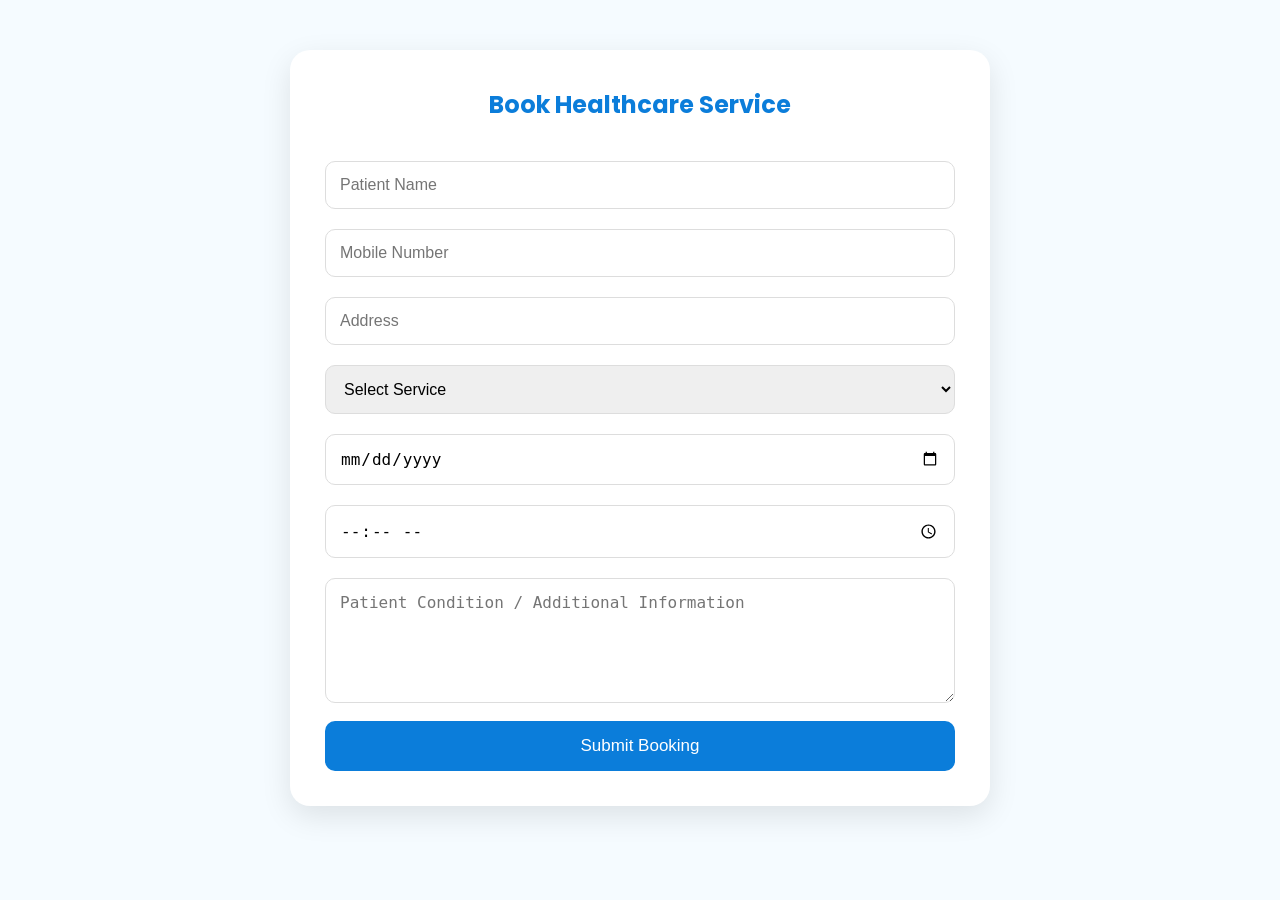
<file: Booking.html>
<!DOCTYPE html>
<html lang="en">
<head>
<meta charset="UTF-8">
<meta name="viewport" content="width=device-width, initial-scale=1.0">

<title>Book Service | Sky Healthcare</title>

<link rel="stylesheet" href="style.css">

<style>
.booking-page{
    min-height:100vh;
    background:#f5fbff;
    padding:50px 20px;
}

.booking-box{
    max-width:700px;
    margin:auto;
    background:#fff;
    padding:35px;
    border-radius:20px;
    box-shadow:0 10px 30px rgba(0,0,0,.1);
}

.booking-box h2{
    text-align:center;
    color:#0b7dda;
    margin-bottom:25px;
}

.booking-box input,
.booking-box select,
.booking-box textarea{
    width:100%;
    padding:14px;
    margin:10px 0;
    border:1px solid #ddd;
    border-radius:10px;
    font-size:16px;
}

.booking-box textarea{
    resize:vertical;
}

.booking-box button{
    width:100%;
    padding:15px;
    background:#0b7dda;
    color:#fff;
    border:none;
    border-radius:10px;
    font-size:17px;
    cursor:pointer;
}

.booking-box button:hover{
    background:#075ea8;
}
</style>

</head>

<body>

<section class="booking-page">

<div class="booking-box">

<h2>Book Healthcare Service</h2>

<form>

<input type="text" placeholder="Patient Name" required>

<input type="tel" placeholder="Mobile Number" required>

<input type="text" placeholder="Address" required>

<select required>
<option value="">Select Service</option>
<option>Home Nursing</option>
<option>Caregiver</option>
<option>ICU Care</option>
<option>Medical Equipment Rental</option>
<option>Physiotherapy</option>
<option>Doctor Home Visit</option>
</select>

<input type="date" required>

<input type="time" required>

<textarea rows="5" placeholder="Patient Condition / Additional Information"></textarea>

<button type="submit">Submit Booking</button>

</form>

</div>

</section>

</body>
</html>
</file>
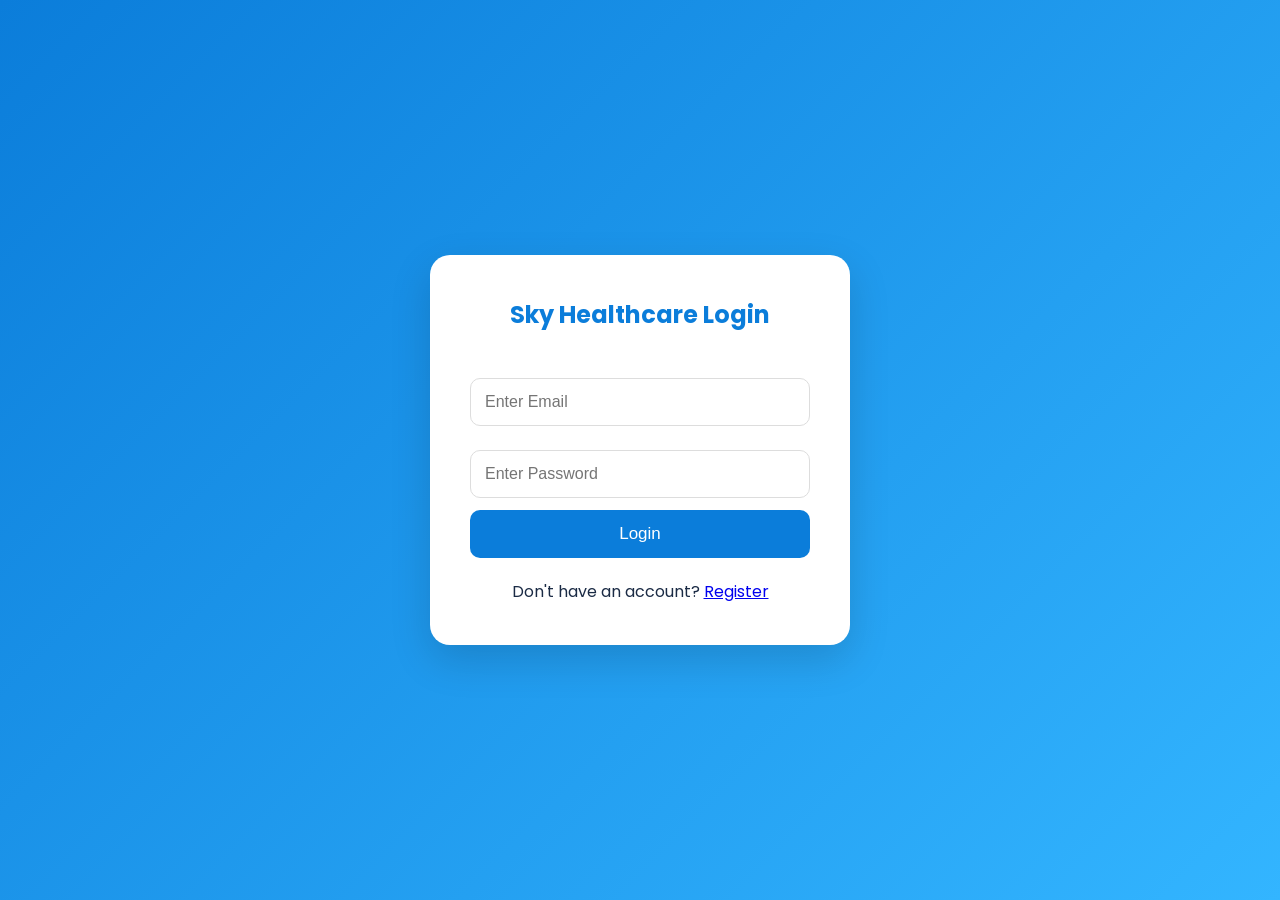
<file: Login.html>
<!DOCTYPE html>
<html lang="en">
<head>
<meta charset="UTF-8">
<meta name="viewport" content="width=device-width, initial-scale=1.0">
<title>Login | Sky Healthcare</title>

<link rel="stylesheet" href="style.css">

<style>
.login-page{
min-height:100vh;
display:flex;
justify-content:center;
align-items:center;
background:linear-gradient(135deg,#0b7dda,#33b5ff);
padding:20px;
}

.login-box{
width:100%;
max-width:420px;
background:#fff;
padding:40px;
border-radius:20px;
box-shadow:0 15px 40px rgba(0,0,0,.15);
}

.login-box h2{
text-align:center;
margin-bottom:30px;
color:#0b7dda;
}

.login-box input{
width:100%;
padding:14px;
margin:12px 0;
border:1px solid #ddd;
border-radius:10px;
font-size:16px;
}

.login-box button{
width:100%;
padding:14px;
background:#0b7dda;
color:#fff;
border:none;
border-radius:10px;
font-size:17px;
cursor:pointer;
transition:.3s;
}

.login-box button:hover{
background:#075ea8;
}

.login-box p{
margin-top:20px;
text-align:center;
}
</style>

</head>

<body>

<section class="login-page">

<div class="login-box">

<h2>Sky Healthcare Login</h2>

<form>

<input type="email" placeholder="Enter Email" required>

<input type="password" placeholder="Enter Password" required>

<button type="submit">Login</button>

<p>
Don't have an account?
<a href="register.html">Register</a>
</p>

</form>

</div>

</section>

</body>
</html>
</file>
<file: style.css>
/* ==========================================
   SKY HEALTHCARE - STYLE.CSS (PART 1)
========================================== */

/* Google Font */
@import url('https://fonts.googleapis.com/css2?family=Poppins:wght@300;400;500;600;700;800&display=swap');

/* Reset */
*{
    margin:0;
    padding:0;
    box-sizing:border-box;
}

html{
    scroll-behavior:smooth;
}

body{
    font-family:'Poppins',sans-serif;
    background:#f7fbff;
    color:#1b2b45;
    line-height:1.7;
}

/* Container */
.container{
    width:90%;
    max-width:1200px;
    margin:auto;
}

/* Header */
.header{
    position:sticky;
    top:0;
    z-index:999;
    background:#ffffff;
    box-shadow:0 4px 18px rgba(0,0,0,.08);
}

.header .container{
    display:flex;
    justify-content:space-between;
    align-items:center;
    padding:18px 0;
}

.logo{
    color:#0b7dda;
    font-size:28px;
    font-weight:700;
}

.nav-links{
    list-style:none;
    display:flex;
    gap:24px;
}

.nav-links a{
    text-decoration:none;
  /* ==========================================
   SKY HEALTHCARE - STYLE.CSS (PART 2)
========================================== */

/* Sections */
section{
    padding:80px 0;
}

section h2{
    text-align:center;
    font-size:36px;
    color:#0b7dda;
    margin-bottom:40px;
}

/* Services */
.service-grid{
    display:grid;
    grid-template-columns:repeat(auto-fit,minmax(250px,1fr));
    gap:25px;
}

.card{
    background:#ffffff;
    padding:30px;
    border-radius:18px;
    box-shadow:0 10px 25px rgba(0,0,0,.08);
    transition:.3s;
}

.card:hover{
    transform:translateY(-8px);
    box-shadow:0 18px 40px rgba(11,125,218,.18);
}

.card h3{
    color:#0b7dda;
    margin-bottom:15px;
}

/* About */
.about{
    background:#eef7ff;
}

.about p{
    max-width:900px;
    margin:auto;
    text-align:center;
    font-size:18px;
}

/* Contact */
.contact{
    text-align:center;
}

.contact p{
    font-size:18px;
    margin:12px 0;
}
/* ==========================================
   SKY HEALTHCARE - STYLE.CSS (PART 3)
========================================== */

/* Footer */
footer{
    background:#0b7dda;
    color:#fff;
    text-align:center;
    padding:25px 0;
    margin-top:40px;
}

/* Responsive Design */
@media (max-width: 768px){

    .header .container{
        flex-direction:column;
        gap:15px;
    }

    .nav-links{
        flex-wrap:wrap;
        justify-content:center;
        gap:15px;
    }

    .hero{
        padding:70px 20px;
    }

    .hero h2{
        font-size:32px;
    }

    .hero p{
        font-size:16px;
    }

    section{
        padding:60px 0;
    }

    section h2{
        font-size:28px;
    }

    .card{
        padding:20px;
    }
}
</file>
